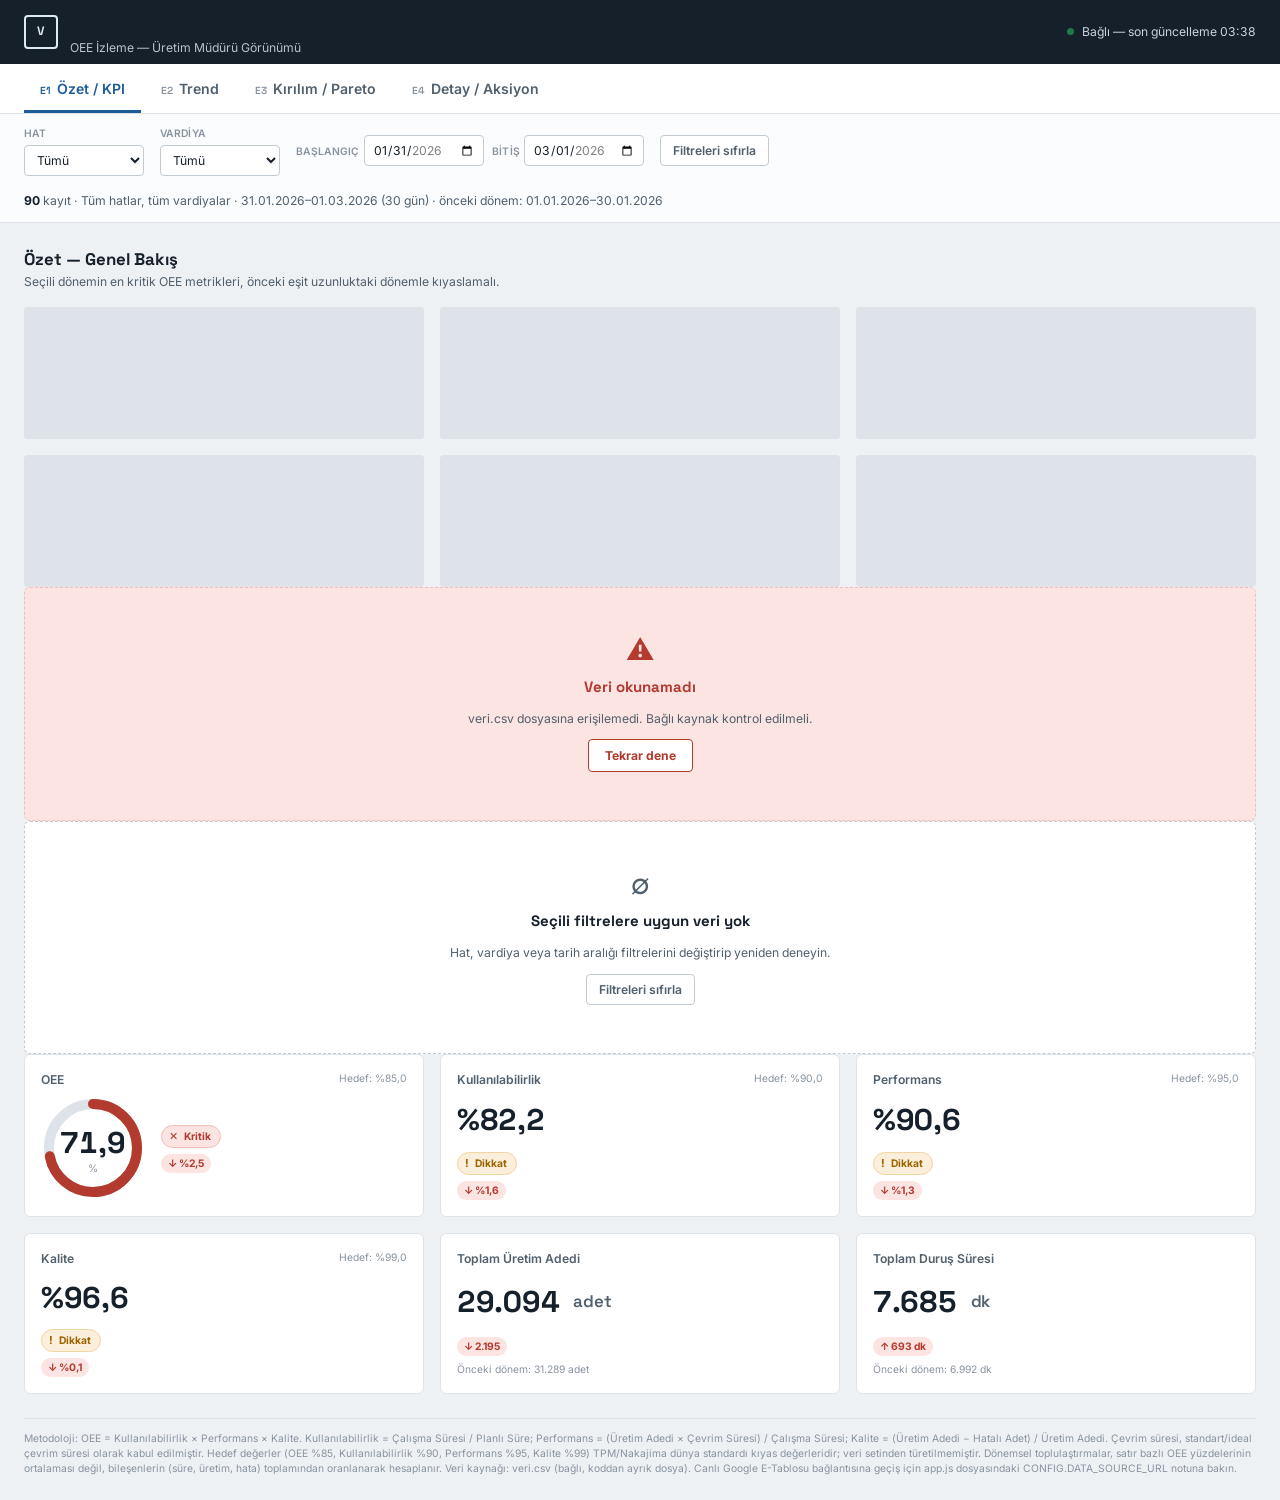
<file: Yasar-Kisa/dashboard/tur-B/index.html>
<!DOCTYPE html>
<html lang="tr">
<head>
<meta charset="UTF-8">
<meta name="viewport" content="width=device-width, initial-scale=1.0">
<title>VALEO Üretim Dashboard — OEE</title>
<link rel="stylesheet" href="style.css">
</head>
<body>

<header class="app-header">
  <div class="app-header__brand">
    <div class="app-header__mark" aria-hidden="true">V</div>
    <div class="app-header__titles">
      <h1>VALEO Üretim Dashboard</h1>
      <p>OEE İzleme — Üretim Müdürü Görünümü</p>
    </div>
  </div>
  <div class="app-header__meta is-loading" id="syncStatus">
    <span class="dot" aria-hidden="true"></span>
    <span id="syncStatusText">Veri kaynağına bağlanıyor…</span>
  </div>
</header>

<nav class="tabbar" role="tablist" aria-label="Dashboard ekranları">
  <button class="tabbar__btn" role="tab" data-screen="e1" aria-selected="true"><span class="num">E1</span>Özet / KPI</button>
  <button class="tabbar__btn" role="tab" data-screen="e2" aria-selected="false"><span class="num">E2</span>Trend</button>
  <button class="tabbar__btn" role="tab" data-screen="e3" aria-selected="false"><span class="num">E3</span>Kırılım / Pareto</button>
  <button class="tabbar__btn" role="tab" data-screen="e4" aria-selected="false"><span class="num">E4</span>Detay / Aksiyon</button>
</nav>

<div class="filterbar">
  <div class="field">
    <label for="fHat">Hat</label>
    <select id="fHat">
      <option value="all">Tümü</option>
    </select>
  </div>
  <div class="field">
    <label for="fVardiya">Vardiya</label>
    <select id="fVardiya">
      <option value="all">Tümü</option>
    </select>
  </div>
  <div class="field field--range">
    <div>
      <label for="fBaslangic">Başlangıç</label>
      <input type="date" id="fBaslangic">
    </div>
    <div>
      <label for="fBitis">Bitiş</label>
      <input type="date" id="fBitis">
    </div>
  </div>
  <button class="btn-reset" id="btnReset" type="button">Filtreleri sıfırla</button>
  <div class="filterbar__spacer"></div>
  <div class="filterbar__summary" id="filterSummary"></div>
</div>

<main class="main">

  <!-- E1 — ÖZET / KPI -->
  <section class="screen is-active" id="screen-e1" aria-labelledby="e1-title">
    <div class="screen-head">
      <div>
        <h2 id="e1-title">Özet — Genel Bakış</h2>
        <p>Seçili dönemin en kritik OEE metrikleri, önceki eşit uzunluktaki dönemle kıyaslamalı.</p>
      </div>
    </div>
    <div id="e1-loading" class="skeleton-kpis" hidden>
      <div class="skeleton"></div><div class="skeleton"></div><div class="skeleton"></div>
      <div class="skeleton"></div><div class="skeleton"></div><div class="skeleton"></div>
    </div>
    <div id="e1-error" class="state-box is-error" hidden>
      <div class="state-box__icon" aria-hidden="true">⚠</div>
      <h3>Veri okunamadı</h3>
      <p id="e1-error-msg">veri.csv dosyasına erişilemedi. Bağlı kaynak kontrol edilmeli.</p>
      <button class="btn-retry" type="button" data-action="retry">Tekrar dene</button>
    </div>
    <div id="e1-empty" class="state-box is-empty" hidden>
      <div class="state-box__icon" aria-hidden="true">∅</div>
      <h3>Seçili filtrelere uygun veri yok</h3>
      <p>Hat, vardiya veya tarih aralığı filtrelerini değiştirip yeniden deneyin.</p>
      <button class="btn-reset" type="button" data-action="reset-filters">Filtreleri sıfırla</button>
    </div>
    <div id="e1-content" class="kpi-grid" hidden></div>
  </section>

  <!-- E2 — TREND -->
  <section class="screen" id="screen-e2" aria-labelledby="e2-title">
    <div class="screen-head">
      <div>
        <h2 id="e2-title">Trend — Zaman Serisi</h2>
        <p>Mevcut dönem (mavi) ile öncesindeki eşit uzunluktaki dönem (gri) gün bazında kıyaslanır.</p>
      </div>
    </div>
    <div id="e2-loading" class="skeleton-chart skeleton" hidden></div>
    <div id="e2-error" class="state-box is-error" hidden>
      <div class="state-box__icon" aria-hidden="true">⚠</div>
      <h3>Veri okunamadı</h3>
      <p>veri.csv dosyasına erişilemedi. Bağlı kaynak kontrol edilmeli.</p>
      <button class="btn-retry" type="button" data-action="retry">Tekrar dene</button>
    </div>
    <div id="e2-empty" class="state-box is-empty" hidden>
      <div class="state-box__icon" aria-hidden="true">∅</div>
      <h3>Seçili filtrelere uygun veri yok</h3>
      <p>Trend görüntülemek için en az bir günlük veri gereklidir.</p>
      <button class="btn-reset" type="button" data-action="reset-filters">Filtreleri sıfırla</button>
    </div>
    <div id="e2-content" hidden>
      <div class="panel">
        <div class="panel__head">
          <h3>Metrik trendi</h3>
          <div class="panel__controls">
            <div class="segmented" id="e2-metric-toggle" role="group" aria-label="Trend metriği seçimi"></div>
          </div>
        </div>
        <div class="legend legend--chart">
          <span class="legend__item"><span class="legend__swatch mevcut" aria-hidden="true"></span>Mevcut dönem</span>
          <span class="legend__item"><span class="legend__swatch onceki" aria-hidden="true"></span>Önceki dönem</span>
          <span class="legend__item"><span class="legend__swatch hedef" aria-hidden="true"></span>Hedef eşiği</span>
        </div>
        <div id="e2-chart"></div>
      </div>
    </div>
  </section>

  <!-- E3 — KIRILIM / PARETO -->
  <section class="screen" id="screen-e3" aria-labelledby="e3-title">
    <div class="screen-head">
      <div>
        <h2 id="e3-title">Kırılım — Hat / Vardiya / Duruş Nedeni</h2>
        <p>Seçili dönem için karşılaştırmalı dağılım ve duruş nedenleri Pareto analizi.</p>
      </div>
    </div>
    <div id="e3-loading" class="skeleton-chart skeleton" hidden></div>
    <div id="e3-error" class="state-box is-error" hidden>
      <div class="state-box__icon" aria-hidden="true">⚠</div>
      <h3>Veri okunamadı</h3>
      <p>veri.csv dosyasına erişilemedi. Bağlı kaynak kontrol edilmeli.</p>
      <button class="btn-retry" type="button" data-action="retry">Tekrar dene</button>
    </div>
    <div id="e3-empty" class="state-box is-empty" hidden>
      <div class="state-box__icon" aria-hidden="true">∅</div>
      <h3>Seçili filtrelere uygun veri yok</h3>
      <p>Kırılım görüntülemek için filtrelerle eşleşen kayıt gereklidir.</p>
      <button class="btn-reset" type="button" data-action="reset-filters">Filtreleri sıfırla</button>
    </div>
    <div id="e3-content" hidden>
      <div class="panel">
        <div class="panel__head">
          <h3>Ortalama OEE karşılaştırması</h3>
          <div class="panel__controls">
            <div class="segmented" id="e3-dim-toggle" role="group" aria-label="Kırılım boyutu seçimi"></div>
          </div>
        </div>
        <div id="e3-bar-chart"></div>
      </div>
      <div class="panel">
        <div class="panel__head">
          <h3>Duruş Nedenleri — Pareto</h3>
        </div>
        <div id="e3-pareto-chart"></div>
      </div>
    </div>
  </section>

  <!-- E4 — DETAY / AKSİYON -->
  <section class="screen" id="screen-e4" aria-labelledby="e4-title">
    <div class="screen-head">
      <div>
        <h2 id="e4-title">Detay — Vardiya Kayıtları ve Aksiyon</h2>
        <p>Tarih / hat / vardiya bazında kayıtlar; OEE durumuna göre etiketlenmiştir.</p>
      </div>
    </div>
    <div id="e4-loading" class="skeleton-table skeleton" hidden></div>
    <div id="e4-error" class="state-box is-error" hidden>
      <div class="state-box__icon" aria-hidden="true">⚠</div>
      <h3>Veri okunamadı</h3>
      <p>veri.csv dosyasına erişilemedi. Bağlı kaynak kontrol edilmeli.</p>
      <button class="btn-retry" type="button" data-action="retry">Tekrar dene</button>
    </div>
    <div id="e4-empty" class="state-box is-empty" hidden>
      <div class="state-box__icon" aria-hidden="true">∅</div>
      <h3>Seçili filtrelere uygun veri yok</h3>
      <p>Tabloyu doldurmak için filtrelerle eşleşen kayıt gereklidir.</p>
      <button class="btn-reset" type="button" data-action="reset-filters">Filtreleri sıfırla</button>
    </div>
    <div id="e4-content" hidden>
      <div class="panel">
        <div class="panel__head">
          <h3>Vardiya kayıtları</h3>
          <p id="e4-count" class="panel__subtext"></p>
        </div>
        <div class="table-wrap">
          <table class="data-table" id="e4-table">
            <thead><tr id="e4-table-head"></tr></thead>
            <tbody id="e4-table-body"></tbody>
          </table>
        </div>
        <div class="pagination" id="e4-pagination"></div>
      </div>
    </div>
  </section>

  <p class="footnote" id="footnote"></p>
</main>

<script src="app.js"></script>
</body>
</html>
</file>
<file: Yasar-Kisa/dashboard/tur-B/style.css>
/* =========================================================================
   VALEO Üretim Dashboard — Tasarım Sistemi (tek stil kaynağı)
   Bu dosya tüm görsel kuralları içerir. Inline stil kullanılmaz.
   ========================================================================= */

@import url('https://fonts.googleapis.com/css2?family=Space+Grotesk:wght@500;600;700&family=Inter:wght@400;500;600;700&display=swap');

:root {
  /* --- Renk: anlam taşır (kalıcı talimat + üretim standardı) --- */
  --bg: #EEF1F4;
  --panel: #FFFFFF;
  --panel-raised: #FBFCFD;
  --border: #DDE3E8;
  --border-strong: #C3CBD2;

  --ink-900: #16202B;
  --ink-700: #2B3A47;
  --ink-600: #51606D;
  --ink-400: #8893A0;
  --ink-on-color: #FFFFFF;

  /* Mavi = mevcut / güncel dönem */
  --mevcut: #1C5D99;
  --mevcut-600: #154A7C;
  --mevcut-soft: #DCEAF6;
  --mevcut-soft-border: #B7D3EA;

  /* Gri = referans / önceki dönem */
  --onceki: #707C87;
  --onceki-soft: #E7EAED;
  --onceki-soft-border: #D2D8DD;

  /* Yeşil = hedefin üstünde (iyi) */
  --iyi: #1E7A4C;
  --iyi-soft: #DFF1E6;
  --iyi-soft-border: #BCE2CB;

  /* Amber = hedefe yakın / dikkat */
  --dikkat: #9A6400;
  --dikkat-soft: #FBEEDB;
  --dikkat-soft-border: #F0D6A4;

  /* Kırmızı = hedefin altında (kötü) */
  --kotu: #B23A2E;
  --kotu-soft: #FBE4E1;
  --kotu-soft-border: #F0BFB8;

  /* --- Tipografi: sabit ölçek --- */
  --font-display: 'Space Grotesk', 'Segoe UI', system-ui, -apple-system, sans-serif;
  --font-body: 'Inter', 'Segoe UI', system-ui, -apple-system, sans-serif;

  --fs-caption: 0.6875rem;
  --fs-small: 0.8125rem;
  --fs-body: 0.9375rem;
  --fs-h3: 1rem;
  --fs-h2: 1.125rem;
  --fs-h1: 1.375rem;
  --fs-kpi: 2rem;
  --fs-kpi-lg: 2.5rem;

  /* --- Boşluk ölçeği --- */
  --sp-1: 4px;
  --sp-2: 8px;
  --sp-3: 12px;
  --sp-4: 16px;
  --sp-5: 24px;
  --sp-6: 32px;
  --sp-7: 48px;

  --radius: 6px;
  --radius-sm: 4px;

  --header-h: 64px;
  --filterbar-h: 56px;
}

/* ---------------------------------------------------------------------- */
/* Sıfırlama                                                               */
/* ---------------------------------------------------------------------- */
* { box-sizing: border-box; }
html, body {
  margin: 0;
  padding: 0;
  background: var(--bg);
  color: var(--ink-900);
  font-family: var(--font-body);
  font-size: var(--fs-body);
  line-height: 1.45;
  -webkit-font-smoothing: antialiased;
}
h1, h2, h3 { font-family: var(--font-display); margin: 0; color: var(--ink-900); }
p { margin: 0; }
button { font-family: var(--font-body); cursor: pointer; }
table { border-collapse: collapse; width: 100%; }
:focus-visible {
  outline: 2px solid var(--mevcut);
  outline-offset: 2px;
}

/* ---------------------------------------------------------------------- */
/* Üst Header                                                              */
/* ---------------------------------------------------------------------- */
.app-header {
  position: sticky;
  top: 0;
  z-index: 30;
  height: var(--header-h);
  background: var(--ink-900);
  color: var(--ink-on-color);
  display: flex;
  align-items: center;
  justify-content: space-between;
  padding: 0 var(--sp-5);
  gap: var(--sp-4);
}
.app-header__brand { display: flex; align-items: center; gap: var(--sp-3); }
.app-header__mark {
  width: 34px; height: 34px;
  border: 2px solid var(--mevcut-soft);
  border-radius: var(--radius-sm);
  display: flex; align-items: center; justify-content: center;
  font-family: var(--font-display);
  font-weight: 700;
  font-size: var(--fs-small);
  color: var(--mevcut-soft);
  flex-shrink: 0;
}
.app-header__titles h1 { font-size: var(--fs-h1); font-weight: 600; letter-spacing: -0.01em; }
.app-header__titles p { font-size: var(--fs-small); color: #B7C2CC; margin-top: 2px; }
.app-header__meta {
  display: flex; align-items: center; gap: var(--sp-2);
  font-size: var(--fs-small); color: #C9D2DA;
  white-space: nowrap;
}
.app-header__meta .dot {
  width: 7px; height: 7px; border-radius: 50%;
  background: var(--iyi); flex-shrink: 0;
}
.app-header__meta.is-error .dot { background: var(--kotu); }
.app-header__meta.is-loading .dot { background: var(--dikkat); }

/* ---------------------------------------------------------------------- */
/* Sekmeler (4 ekran)                                                      */
/* ---------------------------------------------------------------------- */
.tabbar {
  position: sticky;
  top: var(--header-h);
  z-index: 29;
  display: flex;
  gap: var(--sp-1);
  background: var(--panel);
  border-bottom: 1px solid var(--border);
  padding: 0 var(--sp-5);
  overflow-x: auto;
}
.tabbar__btn {
  border: none;
  background: transparent;
  padding: var(--sp-4) var(--sp-4) calc(var(--sp-4) - 3px);
  font-size: var(--fs-body);
  font-weight: 600;
  color: var(--ink-600);
  border-bottom: 3px solid transparent;
  white-space: nowrap;
}
.tabbar__btn .num {
  font-family: var(--font-display);
  font-size: var(--fs-caption);
  color: var(--ink-400);
  margin-right: 6px;
}
.tabbar__btn:hover { color: var(--ink-900); }
.tabbar__btn[aria-selected="true"] {
  color: var(--mevcut);
  border-bottom-color: var(--mevcut);
}
.tabbar__btn[aria-selected="true"] .num { color: var(--mevcut); }

/* ---------------------------------------------------------------------- */
/* Filtre çubuğu                                                          */
/* ---------------------------------------------------------------------- */
.filterbar {
  position: sticky;
  top: calc(var(--header-h) + 49px);
  z-index: 28;
  display: flex;
  flex-wrap: wrap;
  align-items: center;
  gap: var(--sp-4);
  background: var(--panel-raised);
  border-bottom: 1px solid var(--border);
  padding: var(--sp-3) var(--sp-5);
}
.field { display: flex; flex-direction: column; gap: 4px; }
.field label {
  font-size: var(--fs-caption);
  font-weight: 600;
  letter-spacing: 0.03em;
  text-transform: uppercase;
  color: var(--ink-400);
}
.field select, .field input[type="date"] {
  font-family: var(--font-body);
  font-size: var(--fs-small);
  color: var(--ink-900);
  background: var(--panel);
  border: 1px solid var(--border-strong);
  border-radius: var(--radius-sm);
  padding: 6px var(--sp-2);
  min-width: 120px;
}
.field--range { flex-direction: row; align-items: end; gap: var(--sp-2); }
.filterbar__spacer { flex: 1; }
.filterbar__summary {
  font-size: var(--fs-small);
  color: var(--ink-600);
}
.filterbar__summary strong { color: var(--ink-900); }
.btn-reset {
  border: 1px solid var(--border-strong);
  background: var(--panel);
  border-radius: var(--radius-sm);
  padding: 7px var(--sp-3);
  font-size: var(--fs-small);
  font-weight: 600;
  color: var(--ink-600);
}
.btn-reset:hover { color: var(--ink-900); border-color: var(--ink-600); }

/* ---------------------------------------------------------------------- */
/* Ana içerik                                                              */
/* ---------------------------------------------------------------------- */
.main {
  max-width: 1280px;
  margin: 0 auto;
  padding: var(--sp-5);
}
.screen { display: none; }
.screen.is-active { display: block; }

.screen-head {
  display: flex;
  align-items: baseline;
  justify-content: space-between;
  gap: var(--sp-4);
  margin-bottom: var(--sp-4);
  flex-wrap: wrap;
}
.screen-head h2 { font-size: var(--fs-h2); }
.screen-head p { font-size: var(--fs-small); color: var(--ink-600); margin-top: 2px; }

/* ---------------------------------------------------------------------- */
/* Durum: yükleniyor / hata / boş veri                                    */
/* ---------------------------------------------------------------------- */
.state-box {
  display: flex;
  flex-direction: column;
  align-items: center;
  justify-content: center;
  text-align: center;
  gap: var(--sp-3);
  padding: var(--sp-7) var(--sp-5);
  border: 1px dashed var(--border-strong);
  border-radius: var(--radius);
  background: var(--panel);
  color: var(--ink-600);
}
.state-box__icon { font-size: 28px; line-height: 1; }
.state-box h3 { font-size: var(--fs-h3); color: var(--ink-900); }
.state-box p { font-size: var(--fs-small); max-width: 420px; }
.state-box.is-error { border-color: var(--kotu-soft-border); background: var(--kotu-soft); }
.state-box.is-error h3, .state-box.is-error .state-box__icon { color: var(--kotu); }
.state-box.is-empty { border-color: var(--border-strong); }
.btn-retry {
  border: 1px solid var(--kotu);
  background: var(--panel);
  color: var(--kotu);
  border-radius: var(--radius-sm);
  padding: 8px var(--sp-4);
  font-size: var(--fs-small);
  font-weight: 700;
}
.btn-retry:hover { background: var(--kotu); color: var(--ink-on-color); }

.skeleton {
  background: linear-gradient(90deg, var(--border) 25%, #E9EDF0 37%, var(--border) 63%);
  background-size: 400% 100%;
  animation: skeleton-loading 1.4s ease infinite;
  border-radius: var(--radius-sm);
}
@keyframes skeleton-loading {
  0% { background-position: 100% 50%; }
  100% { background-position: 0 50%; }
}
.skeleton-kpis { display: grid; grid-template-columns: repeat(3, 1fr); gap: var(--sp-4); }
.skeleton-kpis .skeleton { height: 132px; }
.skeleton-chart.skeleton { height: 360px; }
.skeleton-table.skeleton { height: 420px; }

@media (prefers-reduced-motion: reduce) {
  .skeleton { animation: none; }
}

/* ---------------------------------------------------------------------- */
/* KPI kartları (E1)                                                      */
/* ---------------------------------------------------------------------- */
.kpi-grid {
  display: grid;
  grid-template-columns: repeat(3, 1fr);
  gap: var(--sp-4);
}
.kpi-card {
  background: var(--panel);
  border: 1px solid var(--border);
  border-radius: var(--radius);
  padding: var(--sp-4);
  display: flex;
  flex-direction: column;
  gap: var(--sp-2);
  min-height: 132px;
}
.kpi-card__top { display: flex; align-items: flex-start; justify-content: space-between; gap: var(--sp-2); }
.kpi-card__label {
  font-size: var(--fs-small);
  font-weight: 600;
  color: var(--ink-600);
}
.kpi-card__hedef { font-size: var(--fs-caption); color: var(--ink-400); }
.kpi-card__body { display: flex; align-items: center; gap: var(--sp-3); flex: 1; }
.kpi-card__value {
  font-family: var(--font-display);
  font-size: var(--fs-kpi);
  font-weight: 700;
  font-variant-numeric: tabular-nums;
  letter-spacing: -0.01em;
  color: var(--ink-900);
}
.kpi-card__value.unit { font-size: var(--fs-h2); font-weight: 600; color: var(--ink-600); margin-left: 2px; }
.kpi-card__delta {
  display: inline-flex;
  align-items: center;
  gap: 4px;
  font-size: var(--fs-caption);
  font-weight: 700;
  padding: 2px 7px;
  border-radius: 999px;
  width: fit-content;
}
.kpi-card__delta.up { color: var(--iyi); background: var(--iyi-soft); }
.kpi-card__delta.down { color: var(--kotu); background: var(--kotu-soft); }
.kpi-card__delta.flat { color: var(--ink-600); background: var(--onceki-soft); }
.kpi-card__sub { font-size: var(--fs-caption); color: var(--ink-400); }
.kpi-card__meta { display: flex; flex-direction: column; align-items: flex-start; gap: 6px; margin-top: 2px; }

/* Durum etiketi: renk TEK BAŞINA anlam taşımaz -> ikon + metin eşlik eder */
.status-pill {
  display: inline-flex;
  align-items: center;
  gap: 6px;
  font-size: var(--fs-caption);
  font-weight: 700;
  padding: 3px 9px 3px 7px;
  border-radius: 999px;
  border: 1px solid transparent;
  white-space: nowrap;
}
.status-pill__icon { font-size: 11px; line-height: 1; }
.status-pill.iyi { color: var(--iyi); background: var(--iyi-soft); border-color: var(--iyi-soft-border); }
.status-pill.dikkat { color: var(--dikkat); background: var(--dikkat-soft); border-color: var(--dikkat-soft-border); }
.status-pill.kotu { color: var(--kotu); background: var(--kotu-soft); border-color: var(--kotu-soft-border); }

/* OEE gösterge kadranı (imza öğesi) */
.gauge-card { grid-column: span 1; }
.gauge-wrap { display: flex; align-items: center; gap: var(--sp-4); }
.gauge { position: relative; width: 104px; height: 104px; flex-shrink: 0; }
.gauge svg { width: 100%; height: 100%; transform: rotate(-90deg); }
.gauge__track { fill: none; stroke: var(--border); stroke-width: 10; }
.gauge__value { fill: none; stroke-width: 10; stroke-linecap: round; transition: stroke-dashoffset 0.6s ease; }
.gauge__value.iyi { stroke: var(--iyi); }
.gauge__value.dikkat { stroke: var(--dikkat); }
.gauge__value.kotu { stroke: var(--kotu); }
.gauge__center {
  position: absolute; inset: 0;
  display: flex; flex-direction: column; align-items: center; justify-content: center;
}
.gauge__center .num {
  font-family: var(--font-display); font-weight: 700;
  font-size: var(--fs-kpi); color: var(--ink-900); font-variant-numeric: tabular-nums;
}
.gauge__center .pct { font-size: var(--fs-caption); color: var(--ink-400); margin-top: -4px; }

/* ---------------------------------------------------------------------- */
/* Panel / grafik gövdesi                                                  */
/* ---------------------------------------------------------------------- */
.panel {
  background: var(--panel);
  border: 1px solid var(--border);
  border-radius: var(--radius);
  padding: var(--sp-5);
}
.panel + .panel { margin-top: var(--sp-4); }
.panel__head {
  display: flex;
  align-items: center;
  justify-content: space-between;
  gap: var(--sp-3);
  margin-bottom: var(--sp-4);
  flex-wrap: wrap;
}
.panel__head h3 { font-size: var(--fs-h3); }
.panel__controls { display: flex; gap: var(--sp-2); align-items: center; }
.segmented {
  display: inline-flex;
  border: 1px solid var(--border-strong);
  border-radius: var(--radius-sm);
  overflow: hidden;
}
.segmented button {
  border: none;
  background: var(--panel);
  color: var(--ink-600);
  font-size: var(--fs-small);
  font-weight: 600;
  padding: 6px var(--sp-3);
  border-right: 1px solid var(--border-strong);
}
.segmented button:last-child { border-right: none; }
.segmented button[aria-pressed="true"] { background: var(--mevcut); color: var(--ink-on-color); }

.legend { display: flex; gap: var(--sp-4); flex-wrap: wrap; }
.legend--chart { margin-bottom: var(--sp-4); }
.panel__subtext { font-size: var(--fs-small); color: var(--ink-600); }
.legend__item { display: flex; align-items: center; gap: 6px; font-size: var(--fs-small); color: var(--ink-600); }
.legend__swatch { width: 12px; height: 12px; border-radius: 3px; flex-shrink: 0; }
.legend__swatch.mevcut { background: var(--mevcut); }
.legend__swatch.onceki { background: var(--onceki); }
.legend__swatch.hedef { background: none; border-top: 2px dashed var(--ink-400); height: 0; align-self: center; }
.legend__swatch.cum { background: var(--ink-700); }

.chart-svg { width: 100%; height: auto; display: block; font-family: var(--font-body); }
.chart-svg text { fill: var(--ink-600); }
.chart-svg .axis-line { stroke: var(--border-strong); stroke-width: 1; }
.chart-svg .grid-line { stroke: var(--border); stroke-width: 1; }
.chart-svg .tick-label { font-size: 11px; fill: var(--ink-400); }
.chart-svg .hedef-line { stroke: var(--ink-400); stroke-width: 1.5; stroke-dasharray: 4 4; }
.chart-svg .hedef-label { font-size: 10px; fill: var(--ink-400); }

.chart-svg .line-mevcut { fill: none; stroke: var(--mevcut); stroke-width: 2.25; }
.chart-svg .line-onceki { fill: none; stroke: var(--onceki); stroke-width: 2; stroke-dasharray: 5 4; }
.chart-svg .area-mevcut { fill: var(--mevcut-soft); opacity: 0.5; }
.chart-svg .point-mevcut { fill: var(--mevcut); }
.chart-svg .point-onceki { fill: var(--onceki); }

.chart-svg .bar-mevcut { fill: var(--mevcut); }
.chart-svg .bar-onceki { fill: var(--onceki); }
.chart-svg .bar-iyi { fill: var(--iyi); }
.chart-svg .bar-dikkat { fill: var(--dikkat); }
.chart-svg .bar-kotu { fill: var(--kotu); }
.chart-svg .bar-pareto { fill: var(--mevcut); }
.chart-svg .line-cum { fill: none; stroke: var(--ink-700); stroke-width: 1.75; }
.chart-svg .point-cum { fill: var(--ink-700); }
.chart-svg .bar-label { font-size: 11px; fill: var(--ink-700); font-weight: 600; }
.chart-svg .cat-label { font-size: 11px; fill: var(--ink-600); }

/* ---------------------------------------------------------------------- */
/* Tablo (E4)                                                             */
/* ---------------------------------------------------------------------- */
.table-wrap { overflow-x: auto; }
.data-table { font-size: var(--fs-small); min-width: 760px; }
.data-table th {
  text-align: left;
  font-size: var(--fs-caption);
  letter-spacing: 0.03em;
  text-transform: uppercase;
  color: var(--ink-400);
  font-weight: 700;
  padding: var(--sp-2) var(--sp-3);
  border-bottom: 1px solid var(--border-strong);
  white-space: nowrap;
}
.data-table th button {
  background: none; border: none; color: inherit; font: inherit;
  letter-spacing: inherit; text-transform: inherit; font-weight: inherit;
  display: inline-flex; align-items: center; gap: 4px; padding: 0;
}
.data-table th button:hover { color: var(--ink-700); }
.data-table td {
  padding: var(--sp-2) var(--sp-3);
  border-bottom: 1px solid var(--border);
  color: var(--ink-700);
  font-variant-numeric: tabular-nums;
  white-space: nowrap;
}
.data-table tbody tr:hover { background: var(--panel-raised); }
.data-table td.num { text-align: right; }

.pagination {
  display: flex;
  align-items: center;
  justify-content: space-between;
  margin-top: var(--sp-3);
  font-size: var(--fs-small);
  color: var(--ink-600);
}
.pagination__btns { display: flex; gap: var(--sp-2); }
.pagination button {
  border: 1px solid var(--border-strong);
  background: var(--panel);
  border-radius: var(--radius-sm);
  padding: 5px var(--sp-3);
  font-size: var(--fs-small);
  font-weight: 600;
  color: var(--ink-700);
}
.pagination button:disabled { opacity: 0.4; cursor: not-allowed; }

.footnote {
  margin-top: var(--sp-5);
  font-size: var(--fs-caption);
  color: var(--ink-400);
  border-top: 1px solid var(--border);
  padding-top: var(--sp-3);
}

/* ---------------------------------------------------------------------- */
/* Duyarlı tasarım                                                        */
/* ---------------------------------------------------------------------- */
@media (max-width: 980px) {
  .kpi-grid { grid-template-columns: repeat(2, 1fr); }
}
@media (max-width: 720px) {
  .app-header { padding: 0 var(--sp-4); }
  .app-header__titles p { display: none; }
  .filterbar, .tabbar, .main { padding-left: var(--sp-4); padding-right: var(--sp-4); }
  .kpi-grid { grid-template-columns: 1fr; }
  .skeleton-kpis { grid-template-columns: 1fr; }
  .gauge-wrap { gap: var(--sp-3); }
  .panel { padding: var(--sp-4); }
  .field select, .field input[type="date"] { min-width: 100px; }
}
</file>
